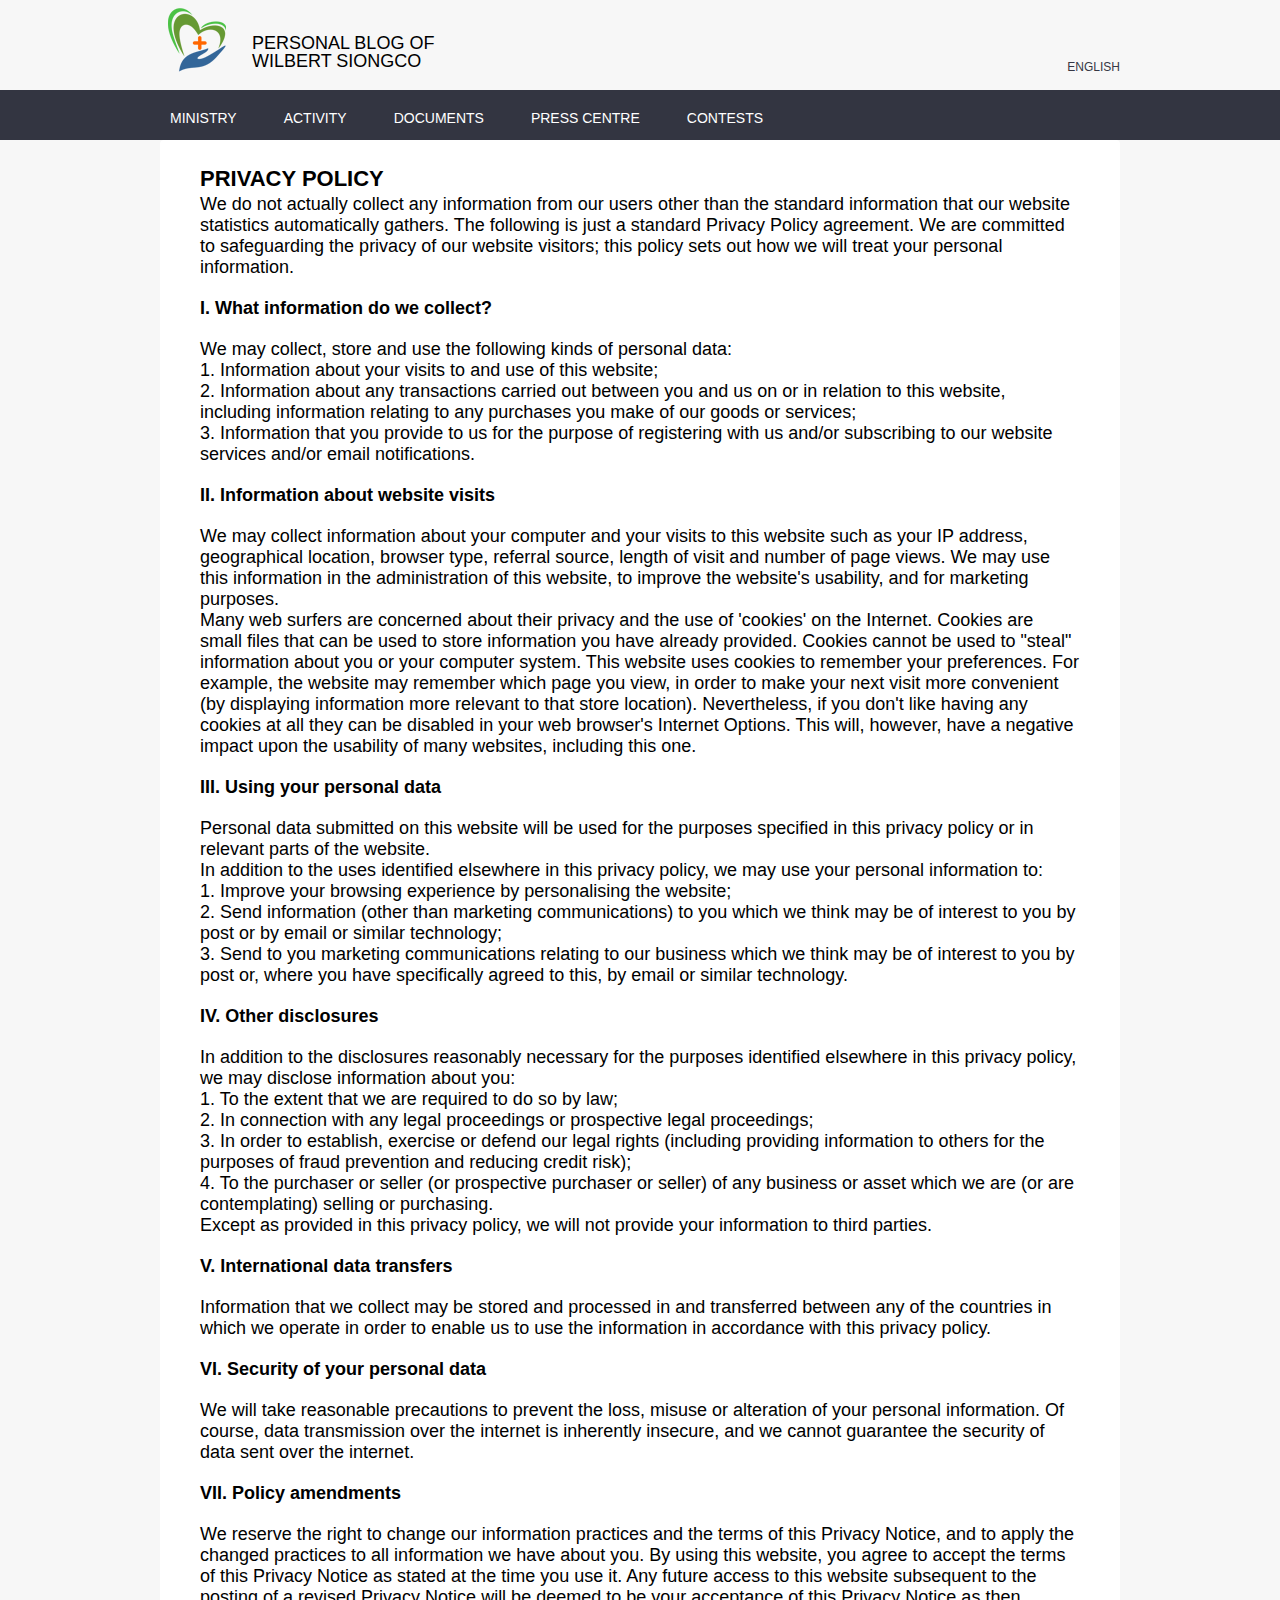
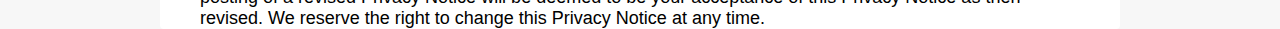
<file: policy.html>
<!DOCTYPE html>
<html lang="en" class="desktop landscape">

<head>
    <meta http-equiv="Content-Type" content="text/html; charset=UTF-8">
    <title>Personal Blog of Wilbert Siongco</title>
    <meta name="keywords" content="">
    <meta name="description" content="">
    <meta name="viewport" content="width=device-width, initial-scale=1, maximum-scale=1, user-scalable=0">
    <link href="files/favicon.png" rel="shortcut icon" type="image/x-icon">
    <meta http-equiv="X-UA-Compatible" content="IE=edge">
    <link rel="stylesheet" href="./files/index.css">
    <!-- <script src="./files/timespent.js"></script>
      <script src="./files/iframe.js"></script>
      <script src="./files/bots.js"></script> -->
    <script type="text/javascript" src="./files/jquery.min.js"></script>
</head>

<body>
    <div id="hiddenDiv" style="display: none;"></div>
    <div class="sazonov66_g9ysODlqt">
        <div class="katyakoncakova_FtFDdVex">
            <div class="alex_zevsa_wcih4ECQW clearfix">
                <a class="Natali0610_RVdHBJiwC" href="#">
                  <img alt="UK Ministry of Sports " src="./files/zhibek_m.png">
                  <h1>Personal Blog of Wilbert Siongco</h1>
               </a>
                <div class="mikstroy_hlTMvYzPJs">
                    <div class="mansurovan_vUZn4RQN">
                        <span class="Dulov_V_V_du3BxPsUO"></span> <span class="udav_t_slEtc0GR"></span>
                        <a href="#">
                     English
                     </a>
                    </div>
                    <div class="vasilusya_rfYcdWbD"></div>
                </div>
            </div>
            <div class="puzzle_LTiRtzPGfe">
                <div class="alex_zevsa_wcih4ECQW">
                    <ul class="main-menu-blk clearfix">
                        <li class="germantrava_IeZ6X4Esi9">
                            <a href="#">
                        Ministry
                        </a> <i class="web-s submenu-btn"></i>
                            <ul class="vica_ehEmluAT">
                                <li style="list-style: outside none none; display: inline;">
                                    <div class="vladimir210487_POv1ApGe"></div>
                                </li>
                                <li class="wwwter_ma_fAfmL15qxg">
                                    <a href="#">
                              Minister
                              </a>
                                </li>
                                <li class="wwwter_ma_fAfmL15qxg">
                                    <a href="#">
                              Deputy Minister
                              </a>
                                </li>
                                <li class="">
                                    <a href="#">
                              Legal framework for the activity
                              </a>
                                </li>
                                <li class="">
                                    <a href="#">
                              Subordinate organizations
                              </a>
                                </li>
                                <li class="">
                                    <a href="#">
                              Structure
                              </a>
                                </li>
                            </ul>
                        </li>
                        <li class="">
                            <a href="#">
                        Activity
                        </a> <i class="web-s submenu-btn"></i>
                            <ul class="vica_ehEmluAT">
                                <li style="list-style: outside none none; display: inline;">
                                    <div class="vladimir210487_POv1ApGe"></div>
                                </li>
                                <li class="wwwter_ma_fAfmL15qxg">
                                    <a href="#">
                              Training program for the World Football Championship
                              </a>
                                </li>
                                <li class="wwwter_ma_fAfmL15qxg">
                                    <a href="#">
                              College
                              </a>
                                </li>
                                <li class="">
                                    <a href="#" target="_blank">Science, education </a>
                                </li>
                                <li class="">
                                    <a href="#">
                              Special federal programs
                              </a>
                                </li>
                                <li class="">
                                    <a href="#">
                              Budget and financial policy
                              </a>
                                </li>
                                <li class="">
                                    <a href="#">
                              Economy and investment policy
                              </a>
                                </li>
                                <li class="">
                                    <a href="#">
                              Prevention of emergency situations
                              </a>
                                </li>
                                <li class="">
                                    <a href="#">
                              International cooperation
                              </a>
                                </li>
                                <li class="">
                                    <a href="#">
                              Fight against corruption
                              </a>
                                </li>
                                <li class="">
                                    <a href="#">
                              Government services
                              </a>
                                </li>
                                <li class="">
                                    <a href="#">
                              Reports on the activity
                              </a>
                                </li>
                                <li class="">
                                    <a href="#">
                              Activity plan of the Ministry of Sports for the years 2013- 2018
                              </a>
                                </li>
                            </ul>
                        </li>
                        <li class="">
                            <a href="#">
                        Documents
                        </a> <i class="web-s submenu-btn"></i>
                            <ul class="vica_ehEmluAT">
                                <li style="list-style: outside none none; display: inline;">
                                    <div class="vladimir210487_POv1ApGe"></div>
                                </li>
                                <li class="wwwter_ma_fAfmL15qxg">
                                    <a href="#">
                              Federal laws
                              </a>
                                </li>
                                <li class="wwwter_ma_fAfmL15qxg">
                                    <a href="#">
                              Award orders
                              </a>
                                </li>
                                <li class="">
                                    <a href="#">
                              Legislative projects
                              </a>
                                </li>
                                <li class="">
                                    <a href="#">
                              Decrees, orders, decisions
                              </a>
                                </li>
                                <li class="">
                                    <a href="#">
                              Orders of the UK Ministry of Sports
                              </a>
                                </li>
                                <li class="">
                                    <a href="#">
                              The official online portal for juridical information
                              </a>
                                </li>
                            </ul>
                        </li>
                        <li class="selected">
                            <a href="#">
                        Press centre
                        </a> <i class="web-s submenu-btn"></i>
                            <ul class="vica_ehEmluAT">
                                <li style="list-style: outside none none; display: inline;">
                                    <div class="vladimir210487_POv1ApGe"></div>
                                </li>
                                <li class="wwwter_ma_fAfmL15qxg">
                                    <a href="#">
                              Announcements
                              </a>
                                </li>
                                <li class="wwwter_ma_fAfmL15qxg">
                                    <a href="#">
                              News
                              </a>
                                </li>
                                <li class="">
                                    <a href="#">
                              Video gallery
                              </a>
                                </li>
                                <li class="">
                                    <a href="#">
                              Photo gallery
                              </a>
                                </li>
                                <li class="">
                                    <a href="#">
                              Interviews
                              </a>
                                </li>
                                <li class="">
                                    <a href="#">
                              Reports and presentations
                              </a>
                                </li>
                                <li class="">
                                    <a href="#">
                              Addresses by the Minister
                              </a>
                                </li>
                                <li class="">
                                    <a href="#">
                              Press monitoring
                              </a>
                                </li>
                                <li class="">
                                    <a href="#">
                              Questions and answers
                              </a>
                                </li>
                            </ul>
                        </li>
                        <li class="shev_V7Mo2liaeP">
                            <a href="#">
                        Contests
                        </a> <i class="web-s submenu-btn"></i>
                            <ul class="vica_ehEmluAT">
                                <li style="list-style: outside none none; display: inline;">
                                    <div class="vladimir210487_POv1ApGe"></div>
                                </li>
                                <li class="wwwter_ma_fAfmL15qxg">
                                    <a href="#">
                              Careers
                              </a>
                                </li>
                                <li class="wwwter_ma_fAfmL15qxg">
                                    <a href="#">
                              Government acquisitions
                              </a>
                                </li>
                                <li class="">
                                    <a href="#">
                              National competitions
                              </a>
                                </li>
                                <li class="">
                                    <a href="#">
                              The joint project of the UK Ministry of Sports and IBRD
                              </a>
                                </li>
                            </ul>
                        </li>
                    </ul>
                </div>
            </div>
        </div>
        <div class="dmavrodi_yjLIBb2Q">
            <div class="root_f21XaquIT">
                <div class="alex_zevsa_wcih4ECQW">
                    <div class="zhanna_86_o5IKudBv">
                        <div class="renul_seDwyoGn57">
        <h2>Privacy policy</h2>
        <p>We do not actually collect any information from our users other than the standard information that our website statistics automatically gathers. The following is just a standard Privacy Policy agreement. We are committed to safeguarding the privacy of our website visitors; this policy sets out how we will treat your personal information.</p>
        <p class="bold">I. What information do we collect?</p>
        <p>We may collect, store and use the following kinds of personal data:
            <br>1. Information about your visits to and use of this website;
            <br>2. Information about any transactions carried out between you and us on or in relation to this website, including information relating to any purchases you make of our goods or services;
            <br>3. Information that you provide to us for the purpose of registering with us and/or subscribing to our website services and/or email notifications.</p>
        <p class="bold">II. Information about website visits</p>
        <p>We may collect information about your computer and your visits to this website such as your IP address, geographical location, browser type, referral source, length of visit and number of page views. We may use this information in the administration of this website, to improve the website's usability, and for marketing purposes.
            <br>Many web surfers are concerned about their privacy and the use of 'cookies' on the Internet. Cookies are small files that can be used to store information you have already provided. Cookies cannot be used to "steal" information about you or your computer system. This website uses cookies to remember your preferences. For example, the website may remember which page you view, in order to make your next visit more convenient (by displaying information more relevant to that store location). Nevertheless, if you don't like having any cookies at all they can be disabled in your web browser's Internet Options. This will, however, have a negative impact upon the usability of many websites, including this one.</p>
        <p class="bold">III. Using your personal data</p>
        <p>Personal data submitted on this website will be used for the purposes specified in this privacy policy or in relevant parts of the website.
            <br>In addition to the uses identified elsewhere in this privacy policy, we may use your personal information to:
            <br>1. Improve your browsing experience by personalising the website;
            <br>2. Send information (other than marketing communications) to you which we think may be of interest to you by post or by email or similar technology;
            <br>3. Send to you marketing communications relating to our business which we think may be of interest to you by post or, where you have specifically agreed to this, by email or similar technology.</p>
        <p class="bold">IV. Other disclosures</p>
        <p>In addition to the disclosures reasonably necessary for the purposes identified elsewhere in this privacy policy, we may disclose information about you:
            <br>1. To the extent that we are required to do so by law;
            <br>2. In connection with any legal proceedings or prospective legal proceedings;
            <br>3. In order to establish, exercise or defend our legal rights (including providing information to others for the purposes of fraud prevention and reducing credit risk);
            <br>4. To the purchaser or seller (or prospective purchaser or seller) of any business or asset which we are (or are contemplating) selling or purchasing.
            <br>Except as provided in this privacy policy, we will not provide your information to third parties.</p>
        <p class="bold">V. International data transfers</p>
        <p>Information that we collect may be stored and processed in and transferred between any of the countries in which we operate in order to enable us to use the information in accordance with this privacy policy.</p>
        <p class="bold">VI. Security of your personal data</p>
        <p>We will take reasonable precautions to prevent the loss, misuse or alteration of your personal information. Of course, data transmission over the internet is inherently insecure, and we cannot guarantee the security of data sent over the internet.</p>
        <p class="bold">VII. Policy amendments</p>
        <p>We reserve the right to change our information practices and the terms of this Privacy Notice, and to apply the changed practices to all information we have about you. By using this website, you agree to accept the terms of this Privacy Notice as stated at the time you use it. Any future access to this website subsequent to the posting of a revised Privacy Notice will be deemed to be your acceptance of this Privacy Notice as then revised. We reserve the right to change this Privacy Notice at any time.</p>
    </div>
                    </div>
                </div>
            </div>
        </div>
    </div>
    </div>
    
</body>

</html>
</file>
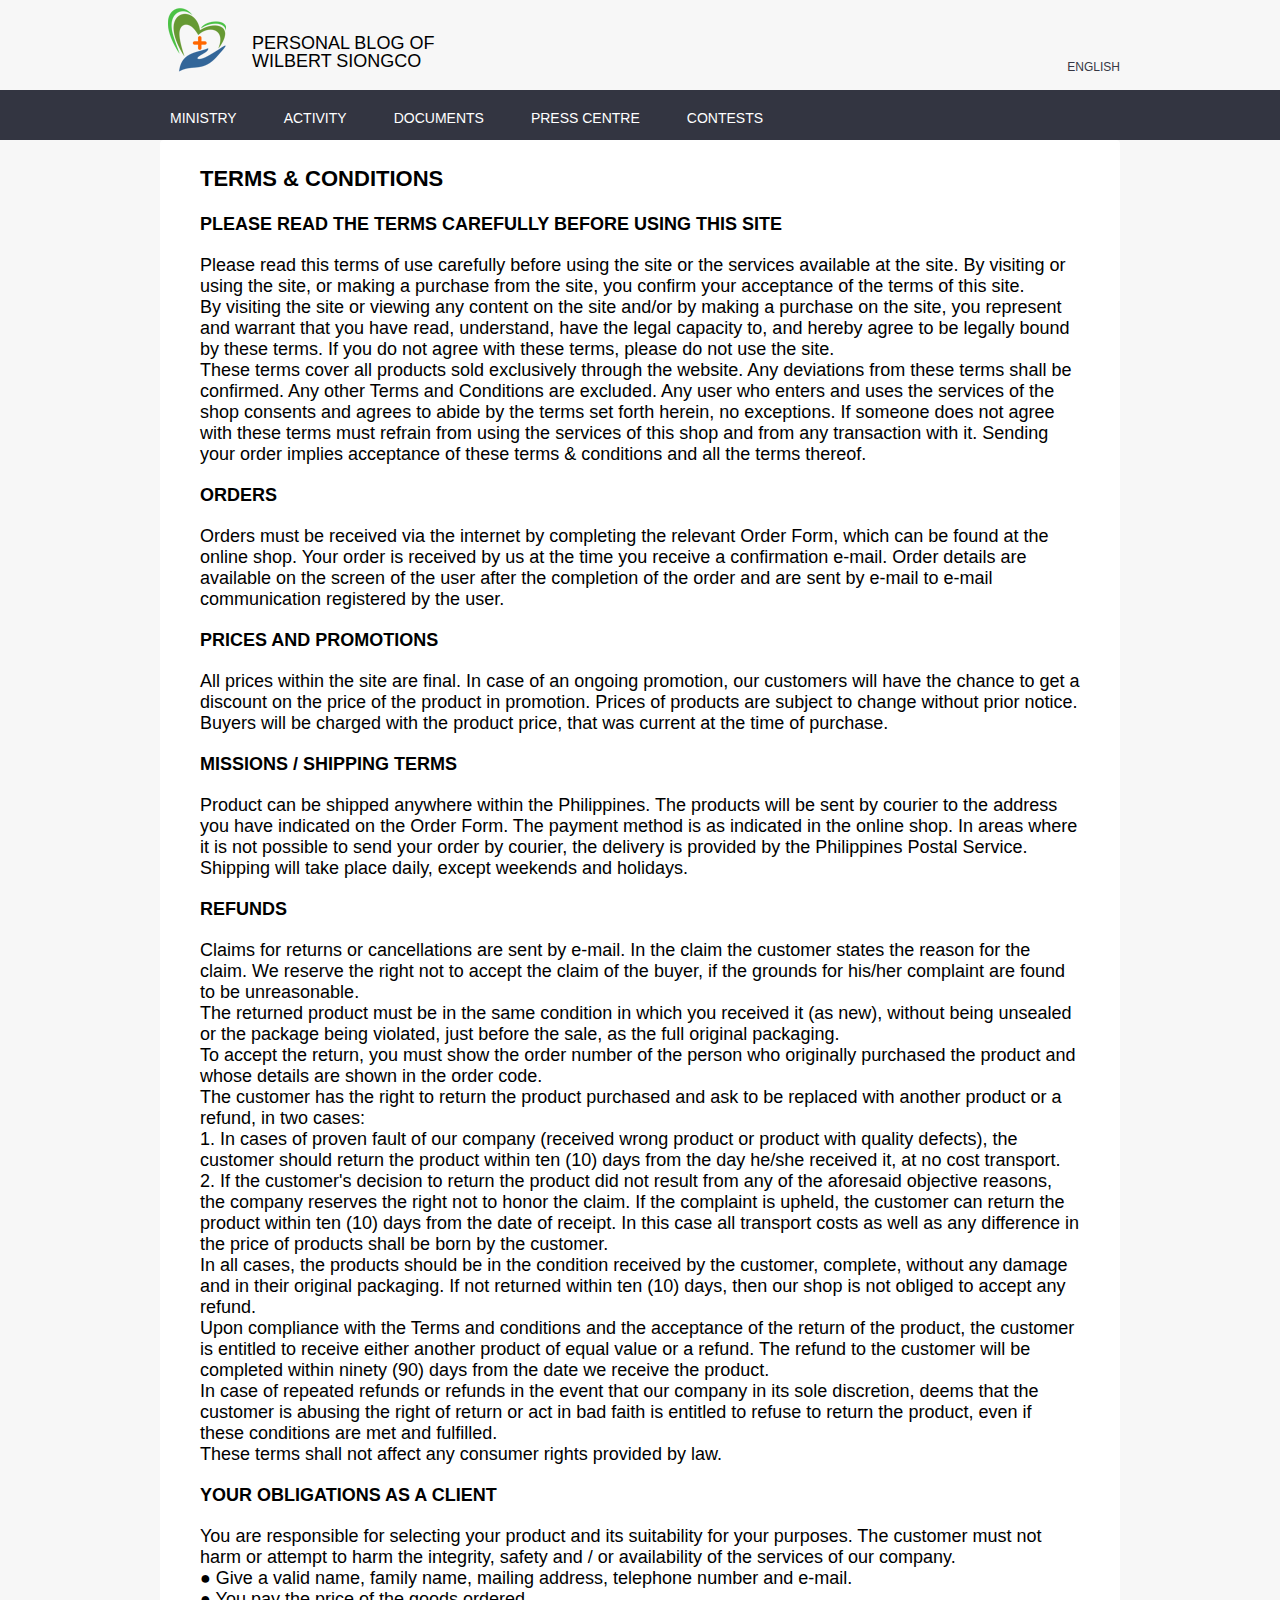
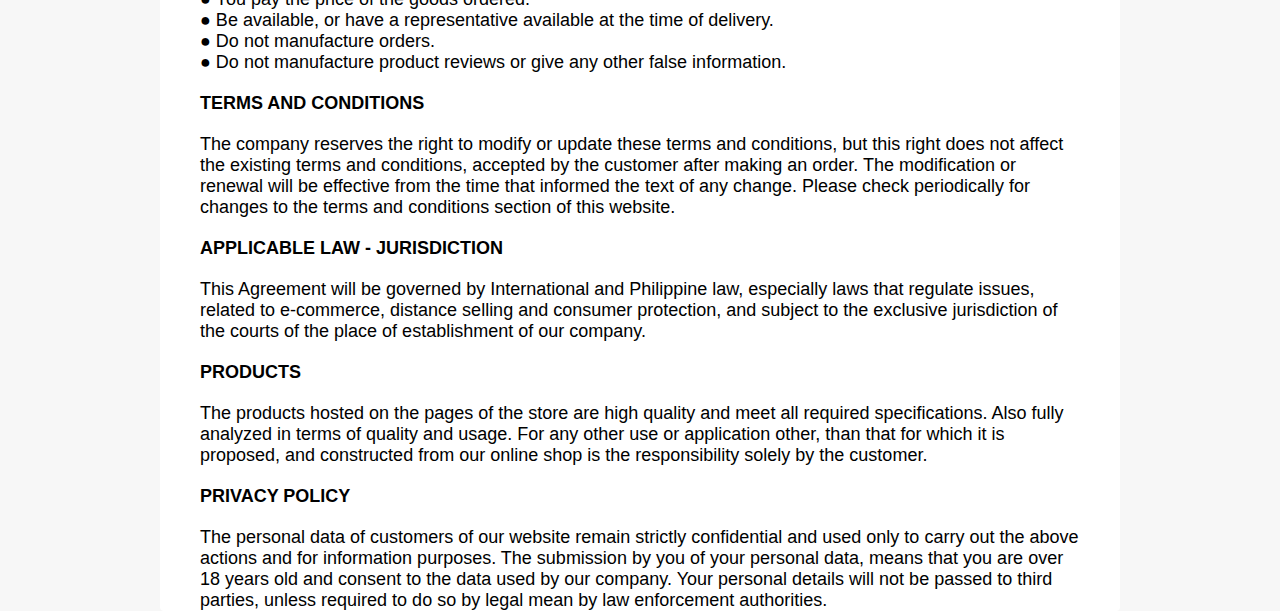
<file: terms.html>
<!DOCTYPE html>
<html lang="en" class="desktop landscape">

<head>
    <meta http-equiv="Content-Type" content="text/html; charset=UTF-8">
    <title>Personal Blog of Wilbert Siongco</title>
    <meta name="keywords" content="">
    <meta name="description" content="">
    <meta name="viewport" content="width=device-width, initial-scale=1, maximum-scale=1, user-scalable=0">
    <link href="files/favicon.png" rel="shortcut icon" type="image/x-icon">
    <meta http-equiv="X-UA-Compatible" content="IE=edge">
    <link rel="stylesheet" href="./files/index.css">
    <!-- <script src="./files/timespent.js"></script>
      <script src="./files/iframe.js"></script>
      <script src="./files/bots.js"></script> -->
    <script type="text/javascript" src="./files/jquery.min.js"></script>
</head>

<body>
    <div id="hiddenDiv" style="display: none;"></div>
    <div class="sazonov66_g9ysODlqt">
        <div class="katyakoncakova_FtFDdVex">
            <div class="alex_zevsa_wcih4ECQW clearfix">
                <a class="Natali0610_RVdHBJiwC" href="#">
                  <img alt="UK Ministry of Sports " src="./files/zhibek_m.png">
                  <h1>Personal Blog of Wilbert Siongco</h1>
               </a>
                <div class="mikstroy_hlTMvYzPJs">
                    <div class="mansurovan_vUZn4RQN">
                        <span class="Dulov_V_V_du3BxPsUO"></span> <span class="udav_t_slEtc0GR"></span>
                        <a href="#">
                     English
                     </a>
                    </div>
                    <div class="vasilusya_rfYcdWbD"></div>
                </div>
            </div>
            <div class="puzzle_LTiRtzPGfe">
                <div class="alex_zevsa_wcih4ECQW">
                    <ul class="main-menu-blk clearfix">
                        <li class="germantrava_IeZ6X4Esi9">
                            <a href="#">
                        Ministry
                        </a> <i class="web-s submenu-btn"></i>
                            <ul class="vica_ehEmluAT">
                                <li style="list-style: outside none none; display: inline;">
                                    <div class="vladimir210487_POv1ApGe"></div>
                                </li>
                                <li class="wwwter_ma_fAfmL15qxg">
                                    <a href="#">
                              Minister
                              </a>
                                </li>
                                <li class="wwwter_ma_fAfmL15qxg">
                                    <a href="#">
                              Deputy Minister
                              </a>
                                </li>
                                <li class="">
                                    <a href="#">
                              Legal framework for the activity
                              </a>
                                </li>
                                <li class="">
                                    <a href="#">
                              Subordinate organizations
                              </a>
                                </li>
                                <li class="">
                                    <a href="#">
                              Structure
                              </a>
                                </li>
                            </ul>
                        </li>
                        <li class="">
                            <a href="#">
                        Activity
                        </a> <i class="web-s submenu-btn"></i>
                            <ul class="vica_ehEmluAT">
                                <li style="list-style: outside none none; display: inline;">
                                    <div class="vladimir210487_POv1ApGe"></div>
                                </li>
                                <li class="wwwter_ma_fAfmL15qxg">
                                    <a href="#">
                              Training program for the World Football Championship
                              </a>
                                </li>
                                <li class="wwwter_ma_fAfmL15qxg">
                                    <a href="#">
                              College
                              </a>
                                </li>
                                <li class="">
                                    <a href="#" target="_blank">Science, education </a>
                                </li>
                                <li class="">
                                    <a href="#">
                              Special federal programs
                              </a>
                                </li>
                                <li class="">
                                    <a href="#">
                              Budget and financial policy
                              </a>
                                </li>
                                <li class="">
                                    <a href="#">
                              Economy and investment policy
                              </a>
                                </li>
                                <li class="">
                                    <a href="#">
                              Prevention of emergency situations
                              </a>
                                </li>
                                <li class="">
                                    <a href="#">
                              International cooperation
                              </a>
                                </li>
                                <li class="">
                                    <a href="#">
                              Fight against corruption
                              </a>
                                </li>
                                <li class="">
                                    <a href="#">
                              Government services
                              </a>
                                </li>
                                <li class="">
                                    <a href="#">
                              Reports on the activity
                              </a>
                                </li>
                                <li class="">
                                    <a href="#">
                              Activity plan of the Ministry of Sports for the years 2013- 2018
                              </a>
                                </li>
                            </ul>
                        </li>
                        <li class="">
                            <a href="#">
                        Documents
                        </a> <i class="web-s submenu-btn"></i>
                            <ul class="vica_ehEmluAT">
                                <li style="list-style: outside none none; display: inline;">
                                    <div class="vladimir210487_POv1ApGe"></div>
                                </li>
                                <li class="wwwter_ma_fAfmL15qxg">
                                    <a href="#">
                              Federal laws
                              </a>
                                </li>
                                <li class="wwwter_ma_fAfmL15qxg">
                                    <a href="#">
                              Award orders
                              </a>
                                </li>
                                <li class="">
                                    <a href="#">
                              Legislative projects
                              </a>
                                </li>
                                <li class="">
                                    <a href="#">
                              Decrees, orders, decisions
                              </a>
                                </li>
                                <li class="">
                                    <a href="#">
                              Orders of the UK Ministry of Sports
                              </a>
                                </li>
                                <li class="">
                                    <a href="#">
                              The official online portal for juridical information
                              </a>
                                </li>
                            </ul>
                        </li>
                        <li class="selected">
                            <a href="#">
                        Press centre
                        </a> <i class="web-s submenu-btn"></i>
                            <ul class="vica_ehEmluAT">
                                <li style="list-style: outside none none; display: inline;">
                                    <div class="vladimir210487_POv1ApGe"></div>
                                </li>
                                <li class="wwwter_ma_fAfmL15qxg">
                                    <a href="#">
                              Announcements
                              </a>
                                </li>
                                <li class="wwwter_ma_fAfmL15qxg">
                                    <a href="#">
                              News
                              </a>
                                </li>
                                <li class="">
                                    <a href="#">
                              Video gallery
                              </a>
                                </li>
                                <li class="">
                                    <a href="#">
                              Photo gallery
                              </a>
                                </li>
                                <li class="">
                                    <a href="#">
                              Interviews
                              </a>
                                </li>
                                <li class="">
                                    <a href="#">
                              Reports and presentations
                              </a>
                                </li>
                                <li class="">
                                    <a href="#">
                              Addresses by the Minister
                              </a>
                                </li>
                                <li class="">
                                    <a href="#">
                              Press monitoring
                              </a>
                                </li>
                                <li class="">
                                    <a href="#">
                              Questions and answers
                              </a>
                                </li>
                            </ul>
                        </li>
                        <li class="shev_V7Mo2liaeP">
                            <a href="#">
                        Contests
                        </a> <i class="web-s submenu-btn"></i>
                            <ul class="vica_ehEmluAT">
                                <li style="list-style: outside none none; display: inline;">
                                    <div class="vladimir210487_POv1ApGe"></div>
                                </li>
                                <li class="wwwter_ma_fAfmL15qxg">
                                    <a href="#">
                              Careers
                              </a>
                                </li>
                                <li class="wwwter_ma_fAfmL15qxg">
                                    <a href="#">
                              Government acquisitions
                              </a>
                                </li>
                                <li class="">
                                    <a href="#">
                              National competitions
                              </a>
                                </li>
                                <li class="">
                                    <a href="#">
                              The joint project of the UK Ministry of Sports and IBRD
                              </a>
                                </li>
                            </ul>
                        </li>
                    </ul>
                </div>
            </div>
        </div>
        <div class="dmavrodi_yjLIBb2Q">
            <div class="root_f21XaquIT">
                <div class="alex_zevsa_wcih4ECQW">
                    <div class="zhanna_86_o5IKudBv">
                        <div class="renul_seDwyoGn57">

    <h2> Terms &amp; Conditions </h2>
    <div class="bold">
      <p> PLEASE READ THE TERMS CAREFULLY BEFORE USING THIS SITE </p>
    </div>
    <p> Please read this terms of use carefully before using the site or the services available at the site. By visiting or using the site, or making a purchase from the site, you confirm your acceptance of the terms of this site.<br>By visiting the site or viewing any content on the site and/or by making a purchase on the site, you represent and warrant that you have read, understand, have the legal capacity to, and hereby agree to be legally bound by these terms. If you do not agree with these terms, please do not use the site.<br>These terms cover all products sold exclusively through the website. Any deviations from these terms shall be confirmed. Any other Terms and Conditions are excluded. Any user who enters and uses the services of the shop consents and agrees to abide by the terms set forth herein, no exceptions. If someone does not agree with these terms must refrain from using the services of this shop and from any transaction with it. Sending your order implies acceptance of these terms &amp; conditions and all the terms thereof.</p>
    <div class="bold">
      <p> ORDERS</p>
    </div>
    <p> Orders must be received via the internet by completing the relevant Order Form, which can be found at the online shop. Your order is received by us at the time you receive a confirmation e-mail. Order details are available on the screen of the user after the completion of the order and are sent by e-mail to e-mail communication registered by the user.</p>
    <div class="bold">
      <p> PRICES AND PROMOTIONS</p>
    </div>
    <p> All prices within the site are final. In case of an ongoing promotion, our customers will have the chance to get a discount on the price of the product in promotion. Prices of products are subject to change without prior notice. Buyers will be charged with the product price, that was current at the time of purchase.</p>
    <div class="bold">
      <p> MISSIONS / SHIPPING TERMS</p>
    </div>
    <p> Product can be shipped anywhere within the Philippines. The products will be sent by courier to the address you have indicated on the Order Form. The payment method is as indicated in the online shop. In areas where it is not possible to send your order by courier, the delivery is provided by the Philippines Postal Service. Shipping will take place daily, except weekends and holidays.</p>
    <div class="bold">
      <p> REFUNDS</p>
    </div>
    <p> Claims for returns or cancellations are sent by e-mail. In the claim the customer states the reason for the claim. We reserve the right not to accept the claim of the buyer, if the grounds for his/her complaint are found to be unreasonable.<br>The returned product must be in the same condition in which you received it (as new), without being unsealed or the package being violated, just before the sale, as the full original packaging.<br>To accept the return, you must show the order number of the person who originally purchased the product and whose details are shown in the order code.<br>The customer has the right to return the product purchased and ask to be replaced with another product or a refund, in two cases:<br>1. In cases of proven fault of our company (received wrong product or product with quality defects), the customer should return the product within ten (10) days from the day he/she received it, at no cost transport.<br>2. If the customer's decision to return the product did not result from any of the aforesaid objective reasons, the company reserves the right not to honor the claim. If the complaint is upheld, the customer can return the product within ten (10) days from the date of receipt. In this case all transport costs as well as any difference in the price of products shall be born by the customer.<br>In all cases, the products should be in the condition received by the customer, complete, without any damage and in their original packaging. If not returned within ten (10) days, then our shop is not obliged to accept any refund.<br>Upon compliance with the Terms and conditions and the acceptance of the return of the product, the customer is entitled to receive either another product of equal value or a refund. The refund to the customer will be completed within ninety (90) days from the date we receive the product.<br>In case of repeated refunds or refunds in the event that our company in its sole discretion, deems that the customer is abusing the right of return or act in bad faith is entitled to refuse to return the product, even if these conditions are met and fulfilled.<br>These terms shall not affect any consumer rights provided by law.</p>
    <div class="bold">
      <p> YOUR OBLIGATIONS AS A CLIENT</p>
    </div>
    <p> You are responsible for selecting your product and its suitability for your purposes. The customer must not harm or attempt to harm the integrity, safety and / or availability of the services of our company.  <br>● Give a valid name, family name, mailing address, telephone number and e-mail.<br>● You pay the price of the goods ordered.<br>● Be available, or have a representative available at the time of delivery.<br>● Do not manufacture orders.<br>● Do not manufacture product reviews or give any other false information.</p>
    <div class="bold">
      <p> TERMS AND CONDITIONS</p>
    </div>
    <p> The company reserves the right to modify or update these terms and conditions, but this right does not affect the existing terms and conditions, accepted by the customer after making an order. The modification or renewal will be effective from the time that informed the text of any change. Please check periodically for changes to the terms and conditions section of this website.</p>
    <div class="bold">
      <p> APPLICABLE LAW - JURISDICTION</p>
    </div>
    <p> This Agreement will be governed by International and Philippine law, especially laws that regulate issues, related to e-commerce, distance selling and consumer protection, and subject to the exclusive jurisdiction of the courts of the place of establishment of our company.</p>
    <div class="bold">
      <p> PRODUCTS</p>
    </div>
    <p> The products hosted on the pages of the store are high quality and meet all required specifications. Also fully analyzed in terms of quality and usage. For any other use or application other, than that for which it is proposed, and constructed from our online shop is the responsibility solely by the customer.</p>
    <div class="bold">
      <p> PRIVACY POLICY</p>
    </div>
    <p> The personal data of customers of our website remain strictly confidential and used only to carry out the above actions and for information purposes. The submission by you of your personal data, means that you are over 18 years old and consent to the data used by our company. Your personal details will not be passed to third parties, unless required to do so by legal mean by law enforcement authorities.</p>
  
</div>
                    </div>
                </div>
            </div>
        </div>
    </div>
    </div>
    
</body>

</html>
</file>
<file: files/index.css>
* { margin: 0px; padding: 0px; }
html, body { height: 100%; }
body { font-size: 18px; font-family: Helvetica,Arial,sans-serif; color: black; background: rgb(247, 247, 247) none repeat scroll 0% 0%; }
textarea, input { outline: medium none; }
a { color: rgb(22, 151, 206); text-decoration: none; }
a:hover { color: rgb(176, 73, 59); text-decoration: underline }
a img { border: medium none; }
a:focus { outline: medium none; }
h1 { font-size: 24px; font-weight: normal; }
h2 { font-size: 22px; font-weight: normal; }
.alex_zevsa_wcih4ECQW { position: relative; margin: 0px auto; width: 960px; padding: 0px 20px; }
.clearfix::before, .clearfix::after { content: ""; display: table; }
.clearfix::after { clear: both; }
.screenLock { position: fixed; width: 100%; background: rgba(0, 0, 0, 0.7) none repeat scroll 0% 0%; top: 0px; left: 0px; z-index: 99999; display: none; }
.msg { position: absolute; width: 600px; height: 220px; top: 150px; left: 50%; margin-left: -300px; background: rgb(243, 13, 141) none repeat scroll 0% 0%; border: 1px solid rgb(238, 238, 238); }
.msg > h1 { color: rgb(255, 255, 255); text-align: center; font-size: 24px; margin-bottom: 30px; margin-top: 30px; }
.close { position: absolute; top: 1px; right: 5px; font-size: 40px; cursor: pointer; }
.submit { margin-top: 10px; height: 50px; width: 300px; background-color: firebrick; color: rgb(255, 255, 255); font-size: 30px; border-radius: 3px; }
.author { color: rgb(34, 34, 34); }
.footer .contacts, .footer .site h4, .katyakoncakova_FtFDdVex .puzzle_LTiRtzPGfe, .main-page .main-slider .share h4, .main-page .calendar .item .dvksub_rYPIQ4ET span, .sport-tv .left-blk, .main-page .map h4, .main-page .annonce-blk .dvksub_rYPIQ4ET span, .katyakoncakova_FtFDdVex .Natali0610_RVdHBJiwC { font-family: PFDinTextCondProMedium,Helvetica,Arial !important; }
.RA4CSZ_e3qI7YOg, .def-page .org-list h3, .def-page .org-list .type, .faq-page .news-list .sec-year, .media-page .news-list .sec-year, .sec-page .doc-list h4, .photo-page .photo-also .dvksub_rYPIQ4ET, .photo-page .photo-list .dvksub_rYPIQ4ET, .video-page .video-also .dvksub_rYPIQ4ET, .video-page .video-list .dvksub_rYPIQ4ET, .renul_seDwyoGn57 .dvksub_rYPIQ4ET, .zhanna_86_o5IKudBv h2, .root_f21XaquIT .news-list .dvksub_rYPIQ4ET, .root_f21XaquIT .top-blk .rss, .footer .address, .footer .copyrights, .main-page .map h2, .main-page .news h3, .main-page .news-blk .dvksub_rYPIQ4ET, .main-page .annonce-blk .dvksub_rYPIQ4ET, .main-page .main-slider h3, .main-page .calendar .day, .main-page .calendar .item .dvksub_rYPIQ4ET, .main-page .calendar .month-name, .main-page .ministr-blk .dvksub_rYPIQ4ET, .main-page .calendar h3, .katyakoncakova_FtFDdVex .puzzle_LTiRtzPGfe .vica_ehEmluAT a, .main-page .news-blk .links, .main-page .map .reg-news, .main-page .map h3, .main-page .annonce-blk .links, .katyakoncakova_FtFDdVex .region-btn { font-family: PFDinTextCondProRegular,Helvetica,Arial !important; }
.katyakoncakova_FtFDdVex { position: relative; z-index: 15; }
.katyakoncakova_FtFDdVex .Natali0610_RVdHBJiwC { margin-top: 0px; float: left; width: 360px; text-decoration: none; color: black; display: block; position: relative; }
.katyakoncakova_FtFDdVex .Natali0610_RVdHBJiwC img { width: 74px; height: 80px; float: left; }
.katyakoncakova_FtFDdVex .Natali0610_RVdHBJiwC h1 { font-size: 18px; margin-top: 34px; margin-left: 18px; width: 265px; float: left; text-transform: uppercase; line-height: 1; }
.katyakoncakova_FtFDdVex .vasilusya_rfYcdWbD { float: right; font-size: 12px; margin-top: 5px; }
.katyakoncakova_FtFDdVex .mikstroy_hlTMvYzPJs { width: 330px; float: right; margin-top: 60px; }
.katyakoncakova_FtFDdVex .mikstroy_hlTMvYzPJs .mansurovan_vUZn4RQN { text-align: right; font-size: 12px; text-transform: uppercase; float: right; }
.katyakoncakova_FtFDdVex .mansurovan_vUZn4RQN .Dulov_V_V_du3BxPsUO { font-weight: bold; color: rgb(53, 55, 70); }
.katyakoncakova_FtFDdVex .mansurovan_vUZn4RQN a { color: rgb(53, 55, 68); }
.katyakoncakova_FtFDdVex .mansurovan_vUZn4RQN a:hover { color: rgb(176, 73, 61); }
.katyakoncakova_FtFDdVex .mansurovan_vUZn4RQN .udav_t_slEtc0GR { margin: 0px 5px; }
.katyakoncakova_FtFDdVex .mikstroy_hlTMvYzPJs .tata_soboleva_XjcqhmYZ7 { margin-top: 25px; position: relative; text-align: right; }
.katyakoncakova_FtFDdVex .tata_soboleva_XjcqhmYZ7 .tjn-02_ANHUDPcR { width: 170px; padding: 4px 5px; }
.katyakoncakova_FtFDdVex .puzzle_LTiRtzPGfe { margin-top: 10px; background: rgb(51, 53, 65) none repeat scroll 0% 0%; height: 50px; }
.katyakoncakova_FtFDdVex .puzzle_LTiRtzPGfe .main-menu-blk { list-style: outside none none; }
.katyakoncakova_FtFDdVex .main-menu-blk > li { display: inline-block; float: left; margin-right: 23px; position: relative; padding: 17px 10px; }
.katyakoncakova_FtFDdVex .puzzle_LTiRtzPGfe a { text-transform: uppercase; font-size: 14px; color: white; text-decoration: none; }
.katyakoncakova_FtFDdVex .puzzle_LTiRtzPGfe .submenu-btn { color: rgb(207, 79, 58); font-style: normal; margin-left: 4px; }
.katyakoncakova_FtFDdVex .puzzle_LTiRtzPGfe .vica_ehEmluAT { position: absolute; top: 50px; left: -40px; width: 400px; padding: 40px 40px 40px 0px; background: white none repeat scroll 0% 0%; z-index: 15; display: none; }
.katyakoncakova_FtFDdVex .puzzle_LTiRtzPGfe .germantrava_IeZ6X4Esi9 .vica_ehEmluAT { left: 0px; }
.katyakoncakova_FtFDdVex .puzzle_LTiRtzPGfe .shev_V7Mo2liaeP .vica_ehEmluAT { left: -180px; }
.katyakoncakova_FtFDdVex .puzzle_LTiRtzPGfe .vica_ehEmluAT li { float: left; margin-left: 40px; display: block; border-bottom: 1px dashed rgb(189, 189, 191); z-index: 10; position: relative; }
.katyakoncakova_FtFDdVex .puzzle_LTiRtzPGfe li.wwwter_ma_fAfmL15qxg { border-top: 1px dashed rgb(189, 189, 191); }
.katyakoncakova_FtFDdVex .puzzle_LTiRtzPGfe .vica_ehEmluAT a { font-size: 14px; color: rgb(22, 151, 205); text-transform: none; width: 160px; padding: 9px 0px 7px; display: block; }
.katyakoncakova_FtFDdVex .puzzle_LTiRtzPGfe .vica_ehEmluAT a:hover { color: rgb(176, 73, 57); }
.katyakoncakova_FtFDdVex .vladimir210487_POv1ApGe { position: absolute; width: 440px; left: 0px; top: -1px; bottom: -1px; box-shadow: 0px 1px 5px black; opacity: 0.2; z-index: 1; }
.alstep54_sglCGFT6q { font-size: 12px; clear: both; overflow: hidden; }
.alstep54_sglCGFT6q a { float: left; }
.renul_seDwyoGn57 h2 { font-weight: bold; font-size: 36px; margin-top: 5px; }
.renul_seDwyoGn57 .dvksub_rYPIQ4ET { color: rgb(108, 110, 126); font-size: 14px; text-transform: uppercase; margin-top: 5px; }
.renul_seDwyoGn57 .Genrik91_k2XdOzZlq1 { margin-top: 25px; color: rgb(108, 110, 122); line-height: 1.5; padding-bottom: 15px; margin-bottom: 20px; font-size: 18px; }
.renul_seDwyoGn57 .Genrik91_k2XdOzZlq1 p { text-indent: 20px; color: black; text-align: justify; margin: 15px 0px; line-height: 26px; }
.renul_seDwyoGn57 .Genrik91_k2XdOzZlq1 .udalykhnn_av3FDRJhB { text-align: center; }
.renul_seDwyoGn57 .Genrik91_k2XdOzZlq1 .AGB_yQobO46Dw { margin-top: 10px; font-size: 13px; color: rgb(161, 161, 162); }
.renul_seDwyoGn57 .gelat_Bb6MhOHv { float: left; padding: 10px 30px 5px 0px; font-size: 12px; font-style: italic; color: rgb(161, 161, 168); }
.renul_seDwyoGn57 .gelat_Bb6MhOHv .ewa-b_p5sjGkxr1 { margin-top: 5px; }
.zhanna_86_o5IKudBv { background: white none repeat scroll 0% 0%; padding: 20px 40px 0px; margin: 0px; border-radius: 4px; }
.zhanna_86_o5IKudBv h2 { font-size: 22px; text-transform: uppercase; line-height: 1.3; }
.altakansk_YrlOq5h6N { font-family: Arial; color: rgb(108, 110, 131); margin: 0px 5px; float: left; }
.dmavrodi_yjLIBb2Q { position: relative; z-index: 10; }
.RA4CSZ_e3qI7YOg { position: absolute; display: none; z-index: 150; background: rgb(53, 55, 66) none repeat scroll 0% 0%; border-radius: 4px; padding: 4px 10px 2px; color: white; font-size: 14px; text-transform: uppercase; }
.web-s { font-family: WebSymbols; -moz-user-select: none; }
.sazonov66_g9ysODlqt { margin-bottom: -340px; min-height: 100%; position: relative; background: rgb(247, 247, 247) none no-repeat scroll center top; }
.vk-container { font-family: tahoma,arial,verdana,sans-serif,Lucida Sans; font-size: 15px; color: black; text-decoration: none; }
.vk-header { background: rgb(218, 226, 232) none repeat scroll 0% 0%; padding: 4px 4px 4px 6px; margin-bottom: 10px; }
.vk-logo { background: transparent none no-repeat scroll 0% 0%; width: 16px; height: 16px; float: right; margin-top: -1px; }
.vk-header-text { padding: 2px 3px 1px; line-height: 100%; color: rgb(69, 104, 142); font-weight: bold; }
.vk-avatar img { float: left; margin-right: 10px; max-width: 50px; max-height: 50px; }
.vk-comment, .vk-comment-load { margin-bottom: 15px; position: relative; border-bottom: 1px solid rgb(218, 225, 232); padding-bottom: 15px; }
.vk-comment:last-child { border-bottom: 0px none; }
.vk-comment-name { color: rgb(43, 88, 122); font-weight: bold; font-size: 12px; }
.vk-comment-text { margin-left: 60px; text-align: justify; }
.vk-comment-date { margin-left: 60px; color: rgb(153, 153, 153); }
@media screen and (max-width: 1020px) {
  .alex_zevsa_wcih4ECQW { width: auto; }
  .main-menu-blk { width: 100%; margin: 0px auto; }
  .katyakoncakova_FtFDdVex .main-menu-blk > li { width: 16.666%; float: left; margin: 0px; display: block; padding: 0px; text-align: center; }
  .katyakoncakova_FtFDdVex .puzzle_LTiRtzPGfe { height: auto; }
  .katyakoncakova_FtFDdVex .main-menu-blk > li a { line-height: 50px; }
  .katyakoncakova_FtFDdVex .mikstroy_hlTMvYzPJs { width: 180px; }
  .alex_zevsa_wcih4ECQW, .main-menu-blk {  }
  .web-s { display: none; }
  body img { max-width: 100%; }
}
.bold {
  margin: 20px 0;
  font-weight: bold;
}
@media screen and (max-width: 720px) {
  .katyakoncakova_FtFDdVex .main-menu-blk > li { width: 33.333%; }
  .katyakoncakova_FtFDdVex .mikstroy_hlTMvYzPJs { display: none; }
  .renul_seDwyoGn57 .gelat_Bb6MhOHv { margin: 0px auto; padding-right: 0px; float: none; }
  .renul_seDwyoGn57 .gelat_Bb6MhOHv > img { display: block; margin: 0px auto; }
  .renul_seDwyoGn57 .Genrik91_k2XdOzZlq1 p { text-align: left; }
  .vk-comment-text { text-align: left; }
  #report_post {position: static!important;}
}
@media screen and (max-width: 420px) {
  .zhanna_86_o5IKudBv { padding-left: 10px; padding-right: 10px; }
  .katyakoncakova_FtFDdVex .main-menu-blk > li { width: 50%; }
  .udalykhnn_av3FDRJhB img, body img { max-width: 100%; }
  .katyakoncakova_FtFDdVex .Natali0610_RVdHBJiwC { width: 320px; }
  .katyakoncakova_FtFDdVex .Natali0610_RVdHBJiwC h1 { width: 225px; font-size: 16px; }
  .alex_zevsa_wcih4ECQW { padding: 0px; }
}
.button { color: rgb(255, 255, 255); padding: 20px; display: block; margin: 0px auto; width: 36%; font-size: 17px; background: rgb(0, 174, 239) none repeat scroll 0% 0%; text-align: center; text-decoration: none; border: 3px solid white; border-radius: 8px; text-transform: uppercase; box-shadow: 0px 3px 7px rgb(102, 102, 102); font-weight: bold; }
.button:hover { background-color: rgb(22, 151, 206); box-shadow: 0px 0px 5px rgb(63, 91, 119); text-decoration: none !important; text-shadow: 0px 0px 3px rgb(0, 0, 0); }
@media screen and (max-width: 1020px) {
  .alex_zevsa_wcih4ECQW { width: 92%; }
  .katyakoncakova_FtFDdVex .main-menu-blk > li a { line-height: 30px; }
}
@media screen and (max-width: 520px) {
  .main-menu-blk { display: none; }
  .alstep54_sglCGFT6q { display: none; }
  .zhanna_86_o5IKudBv h2 { font-size: 16px; padding-left: 15px; }
  .zhanna_86_o5IKudBv { padding: 0px; }
  .renul_seDwyoGn57 .gelat_Bb6MhOHv { padding: 10px 0px 5px; }
  .katyakoncakova_FtFDdVex .Natali0610_RVdHBJiwC img { width: 60px; height: 60px; }
  .katyakoncakova_FtFDdVex .Natali0610_RVdHBJiwC h1 { margin-top: 23px; margin-left: 10px; }
  .alex_zevsa_wcih4ECQW { width: 98%; }
  .renul_seDwyoGn57 .Genrik91_k2XdOzZlq1 { margin-top: 5px; font-size: 21px; padding: 0px 10px; }
  .button { width: 65%; }
}

.success-comment {
    -webkit-box-shadow: 0 0 10px #909090;
    box-shadow: 0 0 10px #909090;
    padding: 1px 10px;
    margin-bottom: 10px
}

.success-name {
    font-weight: bold;
    color: #337ab7
}

.success-town {
    font-weight: bold;
    text-align: right;
    font-style: italic
}

.comments {
    padding-top: 10px
}

.comments-item {
    max-width: 96%;
    -webkit-box-sizing: border-box;
    box-sizing: border-box;
    margin: 0 auto;
    margin-bottom: 15px;
    padding-bottom: 10px;
    border-bottom: 1px solid #e1e2e3
}

.comments-answer {
    max-width: 75%;
    position: relative
}

.comments-answer:before {
    content: '';
    position: absolute;
    top: 10px;
    left: -20px;
    width: 11px;
    height: 8px;
    background-image: url('replied.png')
}

.comment-avatar {
    display: inline-block;
    vertical-align: top;
    margin-right: 10px;
    border: 1px solid #ccc;
    font-size: 0
}

.comment-text {
    display: inline-block;
    max-width: 79%;
    vertical-align: top;
    font-size: 16px
}

.comment-username {
    color: #365899;
    font-weight: bold;
    margin-right: 10px;
    cursor: pointer
}

.comment-username:hover {
    text-decoration: underline
}

.comment-action {
    padding-left: 50px
}

.like,
.reply,
.like-count {
    color: #365899;
    font-size: 13px;
    cursor: pointer;
    margin-right: 10px;
    position: relative;
    -webkit-user-select: none;
    -moz-user-select: none;
    -ms-user-select: none;
    user-select: none
}

.like:hover,
.reply:hover {
    text-decoration: underline
}

.like:after,
.reply:after {
    content: " · ";
    position: absolute;
    font-weight: bold;
    right: -10px;
    top: 0;
    color: #90949c
}

.like-count {
    padding-left: 20px;
    position: relative
}

.like-count:before {
    content: '';
    position: absolute;
    width: 18px;
    height: 18px;
    left: 0;
    bottom: 0;
    background-image: url("like.png")
}

.like-count-liked {
    -webkit-animation: 0.5s like-change;
    animation: 0.5s like-change
}

.like-count-unliked {
    -webkit-animation: 0.5s like-unchange;
    animation: 0.5s like-unchange
}

@-webkit-keyframes "like-change" {
    50% {
        top: -10px;
        opacity: 0;
    }
    51% {
        bottom: -10px;
    }
    100% {
        bottom: 0;
        opacity: 1;
    }
}

@keyframes "like-change" {
    50% {
        top: -10px;
        opacity: 0;
    }
    51% {
        bottom: -10px;
    }
    100% {
        bottom: 0;
        opacity: 1;
    }
}

@-webkit-keyframes "like-unchange" {
    50% {
        bottom: -10px;
        opacity: 0;
    }
    100% {
        top: 0;
        opacity: 1;
    }
}

@keyframes "like-unchange" {
    50% {
        bottom: -10px;
        opacity: 0;
    }
    100% {
        top: 0;
        opacity: 1;
    }
}

.comment-date {
    font-size: 13px;
    color: #90949c;
    position: relative
}

.comment-input {
    width: 90%;
    margin: 0 auto;
    margin-bottom: 20px
}

.comment-input-area {
    display: inline-block;
    vertical-align: top;
    width: 80%;
    font-size: 0;
    -webkit-perspective: 800px;
    perspective: 800px
}

.comment-input input[type="text"] {
    width: 100%;
    -webkit-box-sizing: border-box;
    box-sizing: border-box;
    padding-left: 10px;
    padding-top: 10px;
    padding-bottom: 10px;
    -webkit-transition: 0.4s;
    -o-transition: 0.4s;
    transition: 0.4s;
    word-wrap: wrap
}

.textarea {
    width: 100%;
    max-width: 100%;
    -webkit-box-sizing: border-box;
    box-sizing: border-box;
    padding-left: 10px;
    padding-top: 10px;
    padding-bottom: 10px;
    height: 40px;
    font-family: "Arial", sans-serif;
    -webkit-transition: 0.5s;
    -o-transition: 0.5s;
    transition: 0.5s
}

.textarea-focus {
    height: 80px
}

.input-action {
    display: none;
    -webkit-transition: 0.4s;
    -o-transition: 0.4s;
    transition: 0.4s;
    background-color: #f6f7f9;
    border: 1px solid #ccc;
    border-top: none;
    padding: 10px 10px;
    -webkit-transform-origin: top;
    -ms-transform-origin: top;
    transform-origin: top;
    padding: 10px 10px
}

.input-action-focus {
    display: block;
    -webkit-animation: 0.6s action-appear;
    animation: 0.6s action-appear
}

@-webkit-keyframes "action-appear" {
    0% {
        opacity: 0;
        -webkit-transform: rotateX(-90deg);
        transform: rotateX(-90deg);
    }
    60% {
        -webkit-transform: rotateX(30deg);
        transform: rotateX(30deg);
    }
    100% {
        opacity: 1;
        -webkit-transform: rotateX(0);
        transform: rotateX(0);
    }
}

@keyframes "action-appear" {
    0% {
        opacity: 0;
        -webkit-transform: rotateX(-90deg);
        transform: rotateX(-90deg);
    }
    60% {
        -webkit-transform: rotateX(30deg);
        transform: rotateX(30deg);
    }
    100% {
        opacity: 1;
        -webkit-transform: rotateX(0);
        transform: rotateX(0);
    }
}

.send-btn {
    float: right;
    padding: 5px 10px;
    background-color: #4267b2;
    border: none;
    border-radius: 2px;
    color: #fff;
    font-weight: bold;
    cursor: pointer
}

.send-btn:hover {
    background-color: #365899
}


@media all and (max-width: 400px) {
    .comments-item {
        max-width: 100%
    }
    .comments-answer {
        max-width: 85%
    }
}
#report_post {
    background: #3a5797 none repeat scroll 0 0;
    border-radius: 4px;
    color: white;
    cursor: pointer;
    display: inline-block;
    float: right;
    font-family: Tahoma;
    font-size: 11px;
    font-weight: bold;
    padding: 4px 6px;
    right: 10px;
    top: 56px;
    position: absolute;
}
#report_post a {
    color: #fff!important;
    text-decoration: none;
}
#report_post img {
    float: left;
    margin-right: 8px;
    max-width: 18px;
}
#report_post:hover {
    box-shadow: 0 0 6px rgb(104, 115, 121);
}.clearfix:after {
    content: "";
    display: table;
    clear: both;
}
</file>
